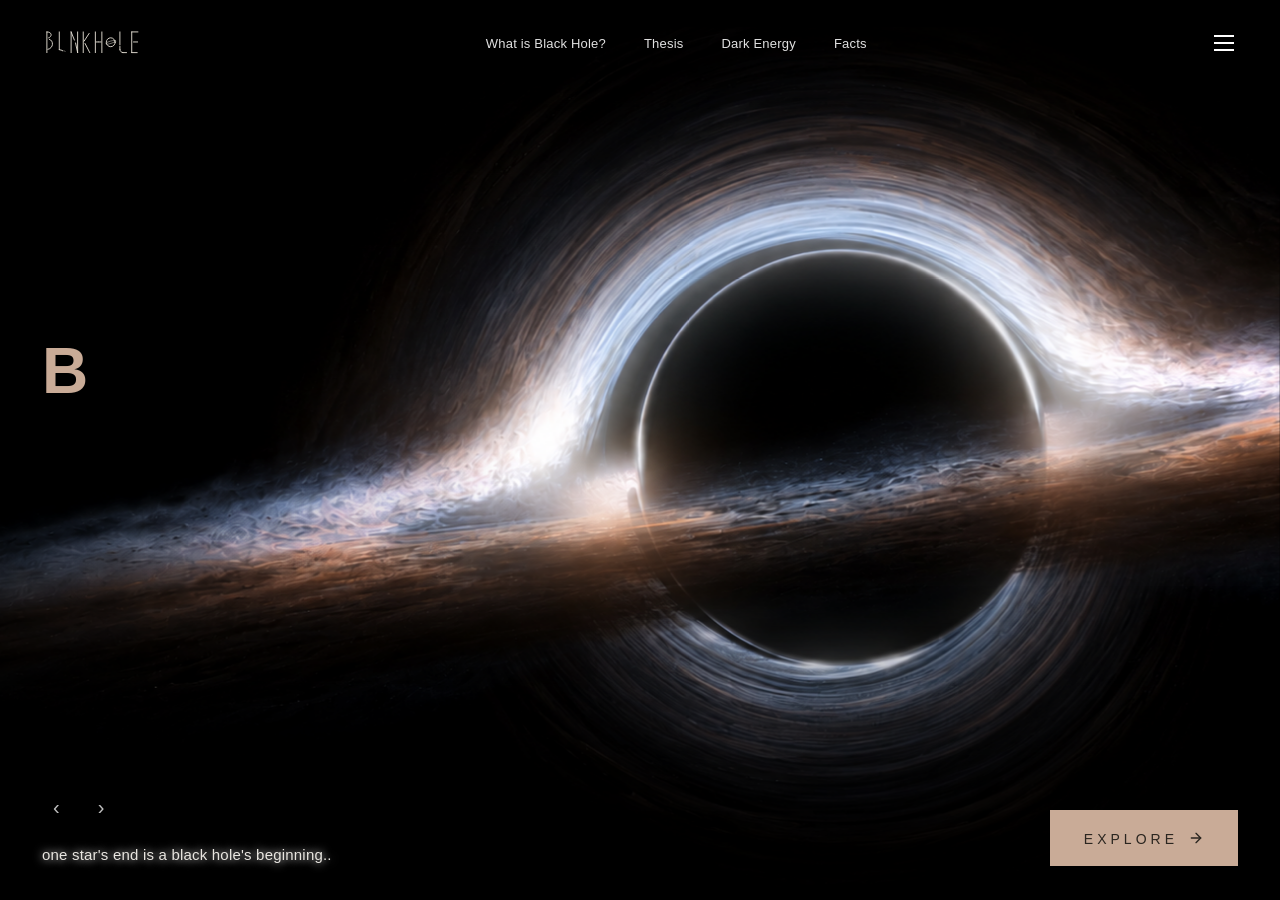
<file: index.html>
<!DOCTYPE html>
<html lang="vi">
<head>
<meta charset="UTF-8">
<meta name="viewport" content="width=device-width, initial-scale=1.0">
<title>black secret.</title>
<link rel="stylesheet" href="index.css">
</head>
<body>

<div class="frame">
  <div class="scene">
    <img class="bg-image" src="img/background.png" alt="Black hole">
    <div class="scene-overlay"></div>
    <div class="disk-swirl"></div>

    <nav class="nav" data-reveal>
      <div class="logo">
        <svg class="logo-full" viewBox="0 0 680 230" xmlns="http://www.w3.org/2000/svg" role="img" aria-label="blnkhole." style="height:34px;width:auto;display:block;">
          <g fill="none" stroke="#EDE8DD" stroke-width="6" stroke-linecap="round" stroke-linejoin="round">
            <!-- B -->
            <g transform="translate(25,40)">
              <path d="M8,0 L8,140"/>
              <path d="M8,0 C45,0 45,32 20,40"/>
              <path d="M25,50 C55,58 55,110 15,118"/>
            </g>
            <!-- L1 -->
            <g transform="translate(107,40)">
              <path d="M10,0 L10,120"/>
              <path d="M10,120 L26,124"/>
            </g>
            <g fill="#EDE8DD" stroke="none">
              <circle cx="140" cy="167" r="4"/>
              <circle cx="150" cy="169" r="3"/>
              <circle cx="159" cy="170.5" r="2"/>
            </g>
            <!-- N -->
            <g transform="translate(189,40)">
              <path d="M8,140 L8,0"/>
              <path d="M8,0 L30,55"/>
              <path d="M38,75 L52,140"/>
              <path d="M52,140 L52,0"/>
            </g>
            <!-- K -->
            <g transform="translate(271,40)">
              <path d="M8,0 L8,140"/>
              <path d="M14,62 L48,10"/>
              <path d="M20,78 L52,140"/>
            </g>
            <!-- H -->
            <g transform="translate(353,40)">
              <path d="M8,0 L8,140"/>
              <path d="M52,0 L52,140"/>
              <path d="M14,68 L24,68"/>
              <path d="M36,68 L46,68"/>
            </g>
            <circle cx="383" cy="108" r="4" fill="#EDE8DD" stroke="none"/>
            <!-- O -->
            <g transform="translate(435,40)">
              <circle cx="30" cy="70" r="30"/>
              <ellipse cx="30" cy="70" rx="34" ry="8" transform="rotate(-16 30 70)" stroke-width="3"/>
            </g>
            <!-- L2-->
            <g transform="translate(517,40)">
              <path d="M10,0 L10,88"/>
              <path d="M10,98 L10,118"/>
              <path d="M10,118 A20,20 0 0 0 30,140"/>
              <path d="M30,140 L55,140"/>
            </g>
            <!-- E -->
            <g transform="translate(599,40)">
              <path d="M8,0 L8,140"/>
              <path d="M8,0 L50,0"/>
              <path d="M20,68 L48,68"/>
              <path d="M8,140 L45,140"/>
            </g>
          </g>
        </svg>
      </div>
      <ul class="nav-links">
        <li><a href="https://arxiv.org/pdf/2110.08629">What is Black Hole?</a></li>
        <li><a href="https://arxiv.org/pdf/2110.08629">Thesis</a></li>
        <li><a href="https://arxiv.org/pdf/2406.01705">Dark Energy</a></li>
        <li><a href="https://science.nasa.gov/universe/black-holes/">Facts</a></li>
      </ul>
      <button class="menu-icon" id="menuBtn" aria-label="Menu">
        <span></span><span></span><span></span>
      </button>
    </nav>

    <div class="hero-text" data-reveal data-delay="1">
      <div class="title-line" id="line1">
        <span class="letter-hover tw-letter">B</span><span class="letter-hover tw-letter">L</span><span class="letter-hover tw-letter">A</span><span class="letter-hover tw-letter">C</span><span class="letter-hover tw-letter">K</span>
      </div>
      <div class="title-line scatter" id="line2">
        <span class="letter-hover tw-letter">S</span><span class="letter-hover tw-letter">E</span><span class="letter-hover tw-letter">C</span><span class="letter-hover tw-letter">R</span><span class="letter-hover tw-letter">E</span><span class="letter-hover tw-letter">T</span>
      </div>
    </div>

    <div class="bottom-bar">
      <div class="bottom-left" data-reveal data-delay="2">
        <div class="carousel-arrows">
          <button class="arrow-btn" id="prevBtn" aria-label="Previous">&#8249;</button>
          <button class="arrow-btn" id="nextBtn" aria-label="Next">&#8250;</button>
        </div>
        <p class="tagline" id="tagline">one star's end is a black hole's beginning..</p>
      </div>
      <button class="explore-btn" id="exploreBtn" data-reveal data-delay="3">
        <span>Explore</span>
        <svg viewBox="0 0 24 24" fill="none" stroke="currentColor" stroke-width="2" stroke-linecap="round" stroke-linejoin="round">
          <line x1="5" y1="12" x2="19" y2="12"></line>
          <polyline points="12 5 19 12 12 19"></polyline>
        </svg>
      </button>
    </div>

    <!-- Mobile fullscreen menu -->
    <div class="mobile-menu" id="mobileMenu">
      <ul>
        <li><a href="#">What is Black Hole?</a></li>
        <li><a href="#">Thesis</a></li>
        <li><a href="#">Dark Energy</a></li>
        <li><a href="#">Facts</a></li>
      </ul>
    </div>

    <div class="cursor-glow" id="cursorGlow"></div>
    <div class="warp-overlay" id="warpOverlay"></div>
  </div>
</div>

<script src="index.js"></script>
</body>
</html>
</file>
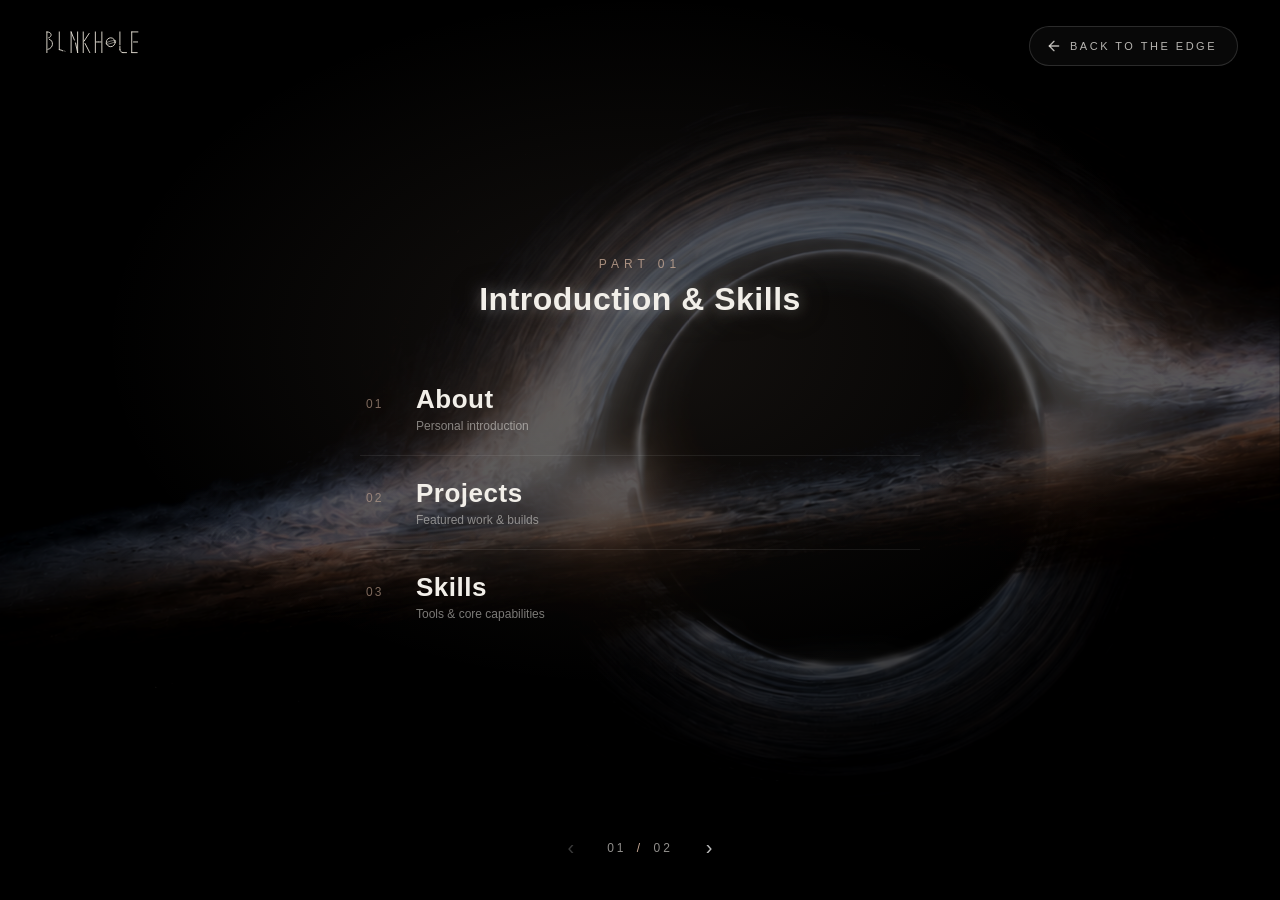
<file: next.html>
<!DOCTYPE html>
<html lang="en">
<head>
<meta charset="UTF-8">
<meta name="viewport" content="width=device-width, initial-scale=1.0">
<title>black secret. — explore</title>
<link rel="stylesheet" href="next.css">
</head>
<body>

<div class="frame">
  <div class="scene" id="scene">

    <div class="entry-veil" id="entryVeil"></div>

    <img class="bg-image bg-dark" src="img/background.png" alt="" aria-hidden="true">
    <img class="bg-image bg-bright" src="img/background.png" alt="Black hole visualization">
    <div class="scene-overlay"></div>
    <div class="ambient-glow"></div>
    <div class="cursor-glow" id="cursorGlow"></div>

    <div class="logo" id="brandMark" data-reveal>
      <svg class="logo-full" viewBox="0 0 680 230" xmlns="http://www.w3.org/2000/svg" role="img" aria-label="blnkhole." style="height:34px;width:auto;display:block;">
        <g fill="none" stroke="#EDE8DD" stroke-width="6" stroke-linecap="round" stroke-linejoin="round">
          <!-- B -->
          <g transform="translate(25,40)">
            <path d="M8,0 L8,140"/>
            <path d="M8,0 C45,0 45,32 20,40"/>
            <path d="M25,50 C55,58 55,110 15,118"/>
          </g>
          <!-- L1 -->
          <g transform="translate(107,40)">
            <path d="M10,0 L10,120"/>
            <path d="M10,120 L26,124"/>
          </g>
          <g fill="#EDE8DD" stroke="none">
            <circle cx="140" cy="167" r="4"/>
            <circle cx="150" cy="169" r="3"/>
            <circle cx="159" cy="170.5" r="2"/>
          </g>
          <!-- N -->
          <g transform="translate(189,40)">
            <path d="M8,140 L8,0"/>
            <path d="M8,0 L30,55"/>
            <path d="M38,75 L52,140"/>
            <path d="M52,140 L52,0"/>
          </g>
          <!-- K -->
          <g transform="translate(271,40)">
            <path d="M8,0 L8,140"/>
            <path d="M14,62 L48,10"/>
            <path d="M20,78 L52,140"/>
          </g>
          <!-- H -->
          <g transform="translate(353,40)">
            <path d="M8,0 L8,140"/>
            <path d="M52,0 L52,140"/>
            <path d="M14,68 L24,68"/>
            <path d="M36,68 L46,68"/>
          </g>
          <circle cx="383" cy="108" r="4" fill="#EDE8DD" stroke="none"/>
          <!-- O -->
          <g transform="translate(435,40)">
            <circle cx="30" cy="70" r="30"/>
            <ellipse cx="30" cy="70" rx="34" ry="8" transform="rotate(-16 30 70)" stroke-width="3"/>
          </g>
          <!-- L2 -->
          <g transform="translate(517,40)">
            <path d="M10,0 L10,88"/>
            <path d="M10,98 L10,118"/>
            <path d="M10,118 A20,20 0 0 0 30,140"/>
            <path d="M30,140 L55,140"/>
          </g>
          <!-- E -->
          <g transform="translate(599,40)">
            <path d="M8,0 L8,140"/>
            <path d="M8,0 L50,0"/>
            <path d="M20,68 L48,68"/>
            <path d="M8,140 L45,140"/>
          </g>
        </g>
      </svg>
    </div>
    
    <a class="back-link" id="backLink" href="index.html" data-reveal>
      <svg class="back-arrow-icon" viewBox="0 0 24 24" fill="none" stroke="currentColor" stroke-width="2" stroke-linecap="round" stroke-linejoin="round">
        <line x1="19" y1="12" x2="5" y2="12"></line>
        <polyline points="12 19 5 12 12 5"></polyline>
      </svg>
      <span class="back-label">back to the edge</span>
    </a>

    <div class="part-stage" id="partStage" data-reveal data-delay="1">

      <div class="part-screen active" data-part="0">
        <div class="part-head">
          <span class="part-eyebrow">Part 01</span>
          <h2 class="part-heading">Introduction &amp; Skills</h2>
        </div>
        <div class="part-items">
          <div class="part-item" data-panel="about" tabindex="0" role="button" aria-label="About Me">
            <span class="idx">01</span>
            <span class="titles">
              <span class="ptitle">About</span>
              <span class="psub">Personal introduction</span>
            </span>
            <span class="arrow">→</span>
          </div>
          <div class="part-item" data-panel="project" tabindex="0" role="button" aria-label="Projects">
            <span class="idx">02</span>
            <span class="titles">
              <span class="ptitle">Projects</span>
              <span class="psub">Featured work &amp; builds</span>
            </span>
            <span class="arrow">→</span>
          </div>
          <div class="part-item" data-panel="skills" tabindex="0" role="button" aria-label="Skills">
            <span class="idx">03</span>
            <span class="titles">
              <span class="ptitle">Skills</span>
              <span class="psub">Tools &amp; core capabilities</span>
            </span>
            <span class="arrow">→</span>
          </div>
        </div>
      </div>

      <div class="part-screen" data-part="1">
        <div class="part-head">
          <span class="part-eyebrow">Part 02</span>
          <h2 class="part-heading">Connect &amp; Profile</h2>
        </div>
        <div class="part-items">
          <div class="part-item" data-panel="contact" tabindex="0" role="button" aria-label="Contact">
            <span class="idx">04</span>
            <span class="titles">
              <span class="ptitle">Contact</span>
              <span class="psub">Get in touch</span>
            </span>
            <span class="arrow">→</span>
          </div>
          <div class="part-item" data-panel="cv" tabindex="0" role="button" aria-label="View Resume">
            <span class="idx">05</span>
            <span class="titles">
              <span class="ptitle">My CV</span>
              <span class="psub">Full professional profile</span>
            </span>
            <span class="arrow">→</span>
          </div>
          <div class="part-item" data-panel="bot" tabindex="0" role="button" aria-label="Open AI Assistant">
            <span class="idx">06</span>
            <span class="titles">
              <span class="ptitle">ChatBot</span>
              <span class="psub">Talk with AI assistant</span>
            </span>
            <span class="arrow">→</span>
          </div>
        </div>
      </div>

    </div>

    <!-- Navigation controls -->
    <div class="part-nav" data-reveal data-delay="2">
      <button class="arrow-btn" id="partPrev" aria-label="Previous section">&#8249;</button>
      <span class="part-indicator" id="partIndicator">01 <em>/</em> 02</span>
      <button class="arrow-btn" id="partNext" aria-label="Next section">&#8250;</button>
    </div>

    <!-- Zoomed-in detail overlay -->
    <div class="detail-overlay" id="detailOverlay">
      <div class="detail-blur"></div>
      <div class="detail-panel" id="detailPanel">
        <button class="detail-close" id="detailClose" aria-label="Close">
          <svg viewBox="0 0 24 24" fill="none" stroke="currentColor" stroke-width="2" stroke-linecap="round" stroke-linejoin="round">
            <line x1="6" y1="6" x2="18" y2="18"></line>
            <line x1="18" y1="6" x2="6" y2="18"></line>
          </svg>
        </button>
        <div class="detail-content" id="detailContent"></div>
      </div>
    </div>

    <!--  Templates  -->
    <template id="tpl-about">
      <div class="cv-eyebrow">About</div>
      <div class="cv-name">Hello, I'm Alex Smith</div>
      <div class="cv-role">Frontend Developer &amp; Digital Designer</div>
      <div class="cv-divider"></div>
      <p class="about-text">I specialize in crafting high-performance, motion-driven web experiences where interface design feels immersive and intuitive. Beyond coding, I explore astrophysics, real-time rendering, and transforming complex concepts into visual digital interfaces.</p>
      <div class="about-stats">
        <div class="stat"><strong>3+</strong><span>Years Exp.</span></div>
        <div class="stat"><strong>20+</strong><span>Completed Projects</span></div>
        <div class="stat"><strong>5</strong><span>Core Technologies</span></div>
      </div>
    </template>

    <template id="tpl-project">
      <div class="cv-eyebrow">Projects</div>
      <div class="cv-name">Featured Work</div>
      <div class="cv-role">Selected projects I've engineered and designed</div>
      <div class="cv-divider"></div>
      <div class="project-list">
        <a class="project-card" href="#">
          <span class="project-tag">Web</span>
          <h4>Black Hole Landing</h4>
          <p>Cinematic landing page with parallax, shaders &amp; warp transitions.</p>
        </a>
        <a class="project-card" href="#">
          <span class="project-tag">App</span>
          <h4>Studio Booking</h4>
          <p>Photography studio booking platform powered by React &amp; Node.js.</p>
        </a>
        <a class="project-card" href="#">
          <span class="project-tag">Design</span>
          <h4>Nova Brand Kit</h4>
          <p>Minimalist visual identity and design system for tech startups.</p>
        </a>
      </div>
    </template>

    <template id="tpl-skills">
      <div class="cv-eyebrow">Skills</div>
      <div class="cv-name">Tech Stack</div>
      <div class="cv-role">Technologies &amp; tools I rely on daily</div>
      <div class="cv-divider"></div>
      <div class="skills-grid">
        <span class="skill-chip">HTML / CSS</span>
        <span class="skill-chip">JavaScript</span>
        <span class="skill-chip">React</span>
        <span class="skill-chip">Node.js</span>
        <span class="skill-chip">Figma</span>
        <span class="skill-chip">Motion Design</span>
        <span class="skill-chip">Git</span>
        <span class="skill-chip">UI/UX</span>
      </div>
    </template>

    <template id="tpl-contact">
      <div class="cv-eyebrow">Contact</div>
      <div class="cv-name">Let's Build Something <span class="accent">Extraordinary.</span></div>
      <div class="cv-role">I'm currently available for new projects and collaborations.</div>
      <div class="cv-divider"></div>
      <div class="contact-list">
        <a class="contact-row" href="mailto:hello@example.com">
          <span class="row-icon">
            <svg viewBox="0 0 24 24" fill="none" stroke="currentColor" stroke-width="1.6" stroke-linecap="round" stroke-linejoin="round"><rect x="3" y="5" width="18" height="14" rx="2"/><path d="M3 7l9 6 9-6"/></svg>
          </span>
          <span class="row-body">
            <span class="row-label">Email</span>
            <span class="row-value">hello@example.com</span>
          </span>
          <span class="row-action">
            <svg viewBox="0 0 24 24" fill="none" stroke="currentColor" stroke-width="2" stroke-linecap="round" stroke-linejoin="round"><line x1="7" y1="17" x2="17" y2="7"/><polyline points="8 7 17 7 17 16"/></svg>
          </span>
        </a>
        <a class="contact-row" href="#">
          <span class="row-icon">
            <svg viewBox="0 0 24 24" fill="currentColor"><path d="M12 .5C5.73.5.98 5.24.98 11.52c0 4.84 3.13 8.94 7.48 10.39.55.1.75-.24.75-.53 0-.26-.01-1.13-.02-2.04-3.04.66-3.68-1.3-3.68-1.3-.5-1.26-1.22-1.6-1.22-1.6-.99-.68.08-.67.08-.67 1.1.08 1.68 1.13 1.68 1.13.98 1.68 2.57 1.2 3.2.92.1-.71.38-1.2.7-1.48-2.43-.28-4.98-1.21-4.98-5.39 0-1.19.42-2.16 1.12-2.93-.11-.28-.49-1.4.11-2.92 0 0 .93-.3 3.05 1.12A10.6 10.6 0 0112 6.8c.94 0 1.89.13 2.77.38 2.11-1.42 3.04-1.12 3.04-1.12.6 1.52.22 2.64.11 2.92.7.77 1.12 1.74 1.12 2.93 0 4.19-2.56 5.11-5 5.38.39.34.74 1.01.74 2.03 0 1.47-.01 2.65-.01 3.01 0 .29.2.64.76.53A11.03 11.03 0 0023.02 11.52C23.02 5.24 18.27.5 12 .5z"/></svg>
          </span>
          <span class="row-body">
            <span class="row-label">GitHub</span>
            <span class="row-value">github.com/yourname</span>
          </span>
          <span class="row-action">
            <svg viewBox="0 0 24 24" fill="none" stroke="currentColor" stroke-width="2" stroke-linecap="round" stroke-linejoin="round"><line x1="7" y1="17" x2="17" y2="7"/><polyline points="8 7 17 7 17 16"/></svg>
          </span>
        </a>
        <a class="contact-row" href="#">
          <span class="row-icon li-icon">in</span>
          <span class="row-body">
            <span class="row-label">LinkedIn</span>
            <span class="row-value">linkedin.com/in/yourname</span>
          </span>
          <span class="row-action">
            <svg viewBox="0 0 24 24" fill="none" stroke="currentColor" stroke-width="2" stroke-linecap="round" stroke-linejoin="round"><line x1="7" y1="17" x2="17" y2="7"/><polyline points="8 7 17 7 17 16"/></svg>
          </span>
        </a>
        <a class="contact-row" href="#">
          <span class="row-icon">
            <svg viewBox="0 0 24 24" fill="none" stroke="currentColor" stroke-width="1.6" stroke-linecap="round" stroke-linejoin="round"><path d="M6 2h9l5 5v15H6z"/><path d="M14 2v5h5"/><path d="M9 13h6M9 17h6"/></svg>
          </span>
          <span class="row-body">
            <span class="row-label">Resume</span>
          </span>
          <span class="row-action">
            <svg viewBox="0 0 24 24" fill="none" stroke="currentColor" stroke-width="2" stroke-linecap="round" stroke-linejoin="round"><path d="M12 3v12"/><polyline points="7 10 12 15 17 10"/><path d="M5 19h14"/></svg>
          </span>
        </a>
      </div>
    </template>

    <template id="tpl-cv">
      <div class="cv-eyebrow">Resume</div>
      <div class="cv-name">Alex Smith</div>
      <div class="cv-role">Frontend Developer &amp; Digital Designer</div>
      <div class="cv-divider"></div>
      <div class="cv-grid">
        <div class="cv-block">
          <h4>Core Skills</h4>
          <ul>
            <li>HTML5 / CSS3 / JavaScript (ES6+)</li>
            <li>UI Animation &amp; Motion Design</li>
            <li>React, Node.js, WebGL</li>
          </ul>
        </div>
        <div class="cv-block">
          <h4>Experience</h4>
          <ul>
            <li>Freelance Developer — 2022 → Present</li>
            <li>UI/UX Design Intern, Studio X — 2021</li>
          </ul>
        </div>
      </div>
      <a class="cv-download" href="#">Download CV (PDF) </a>
    </template>

    <template id="tpl-bot">
      <div class="bot-header">
        <span class="bot-dot"></span>
        <span class="bot-title">AI Assistant</span>
      </div>
      <div class="bot-window">
        <div class="bot-bubble">Hello, I am the site assistant. Interactive chat is currently under development — check back soon!</div>
      </div>
      <div class="bot-inputbar">
        <input type="text" placeholder="Type a message... (Coming soon)" disabled>
        <button disabled>Send</button>
      </div>
      <p class="bot-note">Under Development</p>
    </template>

  </div>
</div>


<script src="data.js"></script>
<script src="render.js"></script>
<script src="next.js"></script>
</body>
</html>
</file>
<file: index.css>
:root{
  --taupe:#c9ab97;
  --taupe-light:#d8bda6;
  --text:#f2efe9;
  --ease:cubic-bezier(0.16,1,0.3,1);
}
*{box-sizing:border-box; margin:0; padding:0;}
html,body{height:100%;}
body{
  background:#1c1c1c;
  font-family:'Helvetica Neue', Arial, sans-serif;
  min-height:100vh;
  overflow-x:hidden;
}
.frame{
  width:100%;
  height:100vh;
  position:relative;
  background:#000;
  overflow:hidden;
}
 
.scene{
  position:absolute;
  inset:0;
  background:#000;
  overflow:hidden;
}

/*  Background image with slow zoom / parallax  */
.bg-image{
  position:absolute;
  inset:0;
  width:105%;
  height:105%;
  top:3%;
  left:-5%;
  object-fit:cover;
  will-change:transform;
  animation:slowZoom 26s ease-in-out infinite alternate;
  transition:transform 0.2s ease-out;
}
@keyframes slowZoom{
  0%{ transform:scale(1) translate(0,0); }
  100%{ transform:scale(1.08) translate(-1%,-1%); }
}

.scene-overlay{
  position:absolute;
  inset:0;
  background:
    linear-gradient(180deg, rgba(0,0,0,0.55) 0%, rgba(0,0,0,0) 22%, rgba(0,0,0,0) 65%, rgba(0,0,0,0.7) 100%),
    linear-gradient(90deg, rgba(0,0,0,0.35) 0%, rgba(0,0,0,0) 40%);
  pointer-events:none;
}

/*  Reveal-on-load animation  */
[data-reveal]{
  opacity:0;
  transform:translateY(24px);
  animation:reveal 0.9s var(--ease) forwards;
}
[data-delay="1"]{ animation-delay:0.25s; }
[data-delay="2"]{ animation-delay:0.55s; }
[data-delay="3"]{ animation-delay:0.75s; }
@keyframes reveal{
  to{ opacity:1; transform:translateY(0); }
}

/*  Nav  */
.nav{
  position:absolute;
  top:0; left:0; right:0;
  display:flex;
  align-items:center;
  justify-content:space-between;
  padding:26px 42px;
  z-index:10;
}
.logo{
  display:flex;
  align-items:center;
  gap:10px;
  cursor:pointer;
}
.logo-mark{
  width:22px;
  height:22px;
  flex-shrink:0;
  animation:spinSlow 18s linear infinite;
  transition:filter 0.3s ease;
}
.logo:hover .logo-mark{
  filter:drop-shadow(0 0 6px rgba(255,255,255,0.7));
}
@keyframes spinSlow{
  from{ transform:rotate(0deg); }
  to{ transform:rotate(360deg); }
}
.logo-text{
  position:relative;
  font-size:15px;
  font-weight:600;
  letter-spacing:0.2px;
  background:linear-gradient(
    100deg,
    #fff 0%,
    #fff 38%,
    var(--taupe-light) 48%,
    #fff 58%,
    #fff 100%
  );
  background-size:220% 100%;
  background-position:100% 0;
  -webkit-background-clip:text;
  background-clip:text;
  color:transparent;
  transition:transform 0.3s var(--ease);
  animation:logoShimmer 5s ease-in-out infinite;
}
@keyframes logoShimmer{
  0%{ background-position:160% 0; }
  45%{ background-position:-40% 0; }
  100%{ background-position:-40% 0; }
}
.logo:hover .logo-text{
  transform:translateX(2px);
  animation-duration:1.6s;
}
.nav-links{
  display:flex;
  gap:38px;
  list-style:none;
}
.nav-links a{
  position:relative;
  color:rgba(255,255,255,0.88);
  text-decoration:none;
  font-size:13px;
  font-weight:400;
  letter-spacing:0.2px;
  padding-bottom:4px;
}
.nav-links a::after{
  content:'';
  position:absolute;
  left:0; bottom:0;
  width:0%;
  height:1px;
  background:var(--taupe);
  transition:width 0.35s var(--ease);
}
.nav-links a:hover{ color:#fff; }
.nav-links a:hover::after{ width:100%; }

.menu-icon{
  display:flex;
  flex-direction:column;
  gap:5px;
  cursor:pointer;
  background:none;
  border:none;
  padding:4px;
  z-index:30;
}
.menu-icon span{
  width:20px;
  height:2px;
  background:#fff;
  display:block;
  transition:transform 0.3s var(--ease), opacity 0.3s ease;
}
.menu-icon.open span:nth-child(1){ transform:translateY(7px) rotate(45deg); }
.menu-icon.open span:nth-child(2){ opacity:0; }
.menu-icon.open span:nth-child(3){ transform:translateY(-7px) rotate(-45deg); }

/*  Mobile menu  */
.mobile-menu{
  position:absolute;
  inset:0;
  background:rgba(5,5,5,0.92);
  backdrop-filter:blur(6px);
  display:flex;
  align-items:center;
  justify-content:center;
  z-index:20;
  opacity:0;
  pointer-events:none;
  transition:opacity 0.4s var(--ease);
}
.mobile-menu.open{
  opacity:1;
  pointer-events:auto;
}
.mobile-menu ul{
  list-style:none;
  text-align:center;
  display:flex;
  flex-direction:column;
  gap:26px;
}
.mobile-menu a{
  color:#f2efe9;
  text-decoration:none;
  font-size:26px;
  font-weight:300;
  letter-spacing:0.5px;
  opacity:0;
  transform:translateY(14px);
  transition:opacity 0.4s ease, transform 0.4s ease;
}
.mobile-menu.open a{
  opacity:1;
  transform:translateY(0);
}
.mobile-menu.open li:nth-child(1) a{ transition-delay:0.08s; }
.mobile-menu.open li:nth-child(2) a{ transition-delay:0.16s; }
.mobile-menu.open li:nth-child(3) a{ transition-delay:0.24s; }
.mobile-menu.open li:nth-child(4) a{ transition-delay:0.32s; }
.mobile-menu a:hover{ color:var(--taupe); }

/*  Hero text  */
.hero-text{
  position:absolute;
  left:42px;
  top:38%;
  z-index:10;
  user-select:none;
}
.title-line{
  display:flex;
  position:relative;
}
.title-line span{
  font-family:'Arial Black', Arial, sans-serif;
  font-weight:900;
  font-size:64px;
  line-height:0.92;
  color:var(--taupe);
  letter-spacing:1px;
  display:inline-block;
  text-shadow:0 2px 12px rgba(0,0,0,0.6);
  transition:transform 0.35s var(--ease), color 0.35s ease;
}
.title-line.scatter span:nth-child(1){ transform:rotate(-2deg) translateY(0px); }
.title-line.scatter span:nth-child(2){ transform:rotate(3deg) translateY(4px); color:#b7a89c; }
.title-line.scatter span:nth-child(3){ transform:rotate(-6deg) translateY(10px); color:#8f877f; --op:0.9;}
.title-line.scatter span:nth-child(4){ transform:rotate(8deg) translateY(2px); color:#7c746c; --op:0.75;}
.title-line.scatter span:nth-child(5){ transform:rotate(-10deg) translateY(14px); color:#665f59; --op:0.55;}
.title-line.scatter span:nth-child(6){ transform:rotate(9deg) translateY(20px); color:#544d47; --op:0.4;}

.tw-letter{
  opacity:0;
  visibility:hidden;
  transition:opacity 0.45s ease;
}
.tw-letter.shown{
  opacity:var(--op, 1);
  visibility:visible;
}
.letter-hover:hover{
  color:#fff !important;
  opacity:1 !important;
  transform:scale(1.08) translateY(-6px) !important;
}

/*  Bottom bar  */
.bottom-bar{
  position:absolute;
  left:0; right:0; bottom:0;
  z-index:10;
  display:flex;
  align-items:flex-end;
  justify-content:space-between;
  padding:0 42px 34px 42px;
}

.bottom-left{
  display:flex;
  flex-direction:column;
  gap:22px;
}
.carousel-arrows{
  display:flex;
  gap:16px;
}
.arrow-btn{
  background:none;
  border:1px solid rgba(255,255,255,0);
  color:rgba(255,255,255,0.75);
  font-size:20px;
  cursor:pointer;
  padding:4px 10px;
  border-radius:50%;
  transition:color 0.2s ease, border-color 0.3s ease, transform 0.2s ease, background 0.3s ease;
  font-family:Arial, sans-serif;
}
.arrow-btn:hover{
  color:#fff;
  border-color:rgba(255,255,255,0.4);
  background:rgba(255,255,255,0.08);
  transform:scale(1.1);
}
.arrow-btn:active{ transform:scale(0.92); }

.tagline{
  color:#e9e6e0;
  font-size:15px;
  font-weight:400;
  letter-spacing:0.2px;
  min-height:20px;
  text-shadow:0 0 10px rgba(255,255,255,1.5);
  transition:opacity 0.35s ease, transform 0.35s ease;

}
.tagline.fade{
  opacity:0;
  transform:translateY(6px);
}

.explore-btn{
  display:flex;
  align-items:center;
  gap:14px;
  background:var(--taupe);
  color:#2b2620;
  border:none;
  padding:20px 34px;
  font-size:14px;
  line-height:1;
  letter-spacing:4px;
  font-weight:500;
  text-transform:uppercase;
  cursor:pointer;
  position:relative;
  overflow:hidden;
  transition:background 0.25s ease, transform 0.2s ease, box-shadow 0.3s ease;
}
.explore-btn::before{
  content:'';
  position:absolute;
  inset:0;
  background:rgba(255,255,255,0.25);
  transform:translateX(-110%);
  transition:transform 0.5s var(--ease);
}
.explore-btn:hover::before{ transform:translateX(0); }
.explore-btn:hover{
  background:var(--taupe-light);
  transform:translateY(-3px);
  box-shadow:0 14px 30px rgba(201,171,151,0.35);
}
.explore-btn:active{ transform:translateY(-1px) scale(0.98); }
.explore-btn span, .explore-btn svg{
  position:relative;
  z-index:1;
  display:block;
}
.explore-btn span{
  transition:color 0.3s ease;
  margin-right:-4px;
  transform:translateY(1px);
}
.explore-btn svg{
  width:16px;
  height:16px;
  flex-shrink:0;
  transform:translateY(0px);
}
.explore-btn:hover svg{
  animation:arrowLoop 1s ease-in-out infinite;
}
@keyframes arrowLoop{
  0%{ transform:translateX(0); }
  50%{ transform:translateX(10px); }
  100%{ transform:translateX(0); }
}
.explore-btn.clicked svg{
  animation:shoot 0.5s ease;
}
@keyframes shoot{
  0%{ transform:translateX(0); opacity:1; }
  50%{ transform:translateX(20px); opacity:0; }
  51%{ transform:translateX(-20px); opacity:0; }
  100%{ transform:translateX(6px); opacity:1; }
}

/*  Cursor glow follows mouse (desktop only)  */
.cursor-glow{
  position:absolute;
  width:260px;
  height:260px;
  border-radius:50%;
  background:radial-gradient(circle, rgba(255,255,255,0.06) 0%, rgba(255,255,255,0) 70%);
  pointer-events:none;
  transform:translate(-50%,-50%);
  z-index:5;
  opacity:0;
  transition:opacity 0.3s ease;
}

/*  Suck-into-black-hole transition  */
.warp-target{
  transition:transform 0.9s cubic-bezier(0.6,0,0.9,0.4), opacity 0.8s ease, filter 0.8s ease;
  will-change:transform, opacity, filter;
}
.warp-overlay{
  position:absolute;
  inset:0;
  background:#000;
  opacity:0;
  pointer-events:none;
  z-index:50;
  transition:opacity 0.9s ease 0.25s;
}
.warp-overlay.active{
  opacity:1;
}
.bg-image.warping{
  transition:transform 1s cubic-bezier(0.6,0,0.85,0.35), filter 1s ease;
  filter:brightness(1.6);
}

@media (max-width:760px){
  .nav-links{ display:none; }
  .title-line span{ font-size:38px; }
  .hero-text{ top:34%; }
  .bottom-bar{ flex-direction:column; align-items:flex-start; gap:26px; padding-bottom:26px; }
  .explore-btn{ padding:16px 24px; letter-spacing:2px; }
  .cursor-glow{ display:none; }
}

@media (prefers-reduced-motion: reduce){
  .bg-image{ animation:none; }
  .logo-mark{ animation:none; }
  [data-reveal]{ animation:none; opacity:1; transform:none; }
}
</file>
<file: next.css>
:root{
  --taupe:#c9ab97;
  --taupe-light:#d8bda6;
  --text:#f2efe9;
  --ease:cubic-bezier(0.16,1,0.3,1);
  --ease-sharp:cubic-bezier(0.6,0,0.2,1);
}
*{box-sizing:border-box; margin:0; padding:0;}
html,body{height:100%;}
body{
  background:#0a0a0a;
  font-family:'Helvetica Neue', Arial, sans-serif;
  min-height:100vh;
  overflow:hidden;
}

/* -- Reveal-on-load animation (matches index.html) -- */
[data-reveal]{
  opacity:0;
  transform:translateY(24px);
  animation:reveal 0.9s var(--ease) forwards;
}
[data-delay="1"]{ animation-delay:0.25s; }
[data-delay="2"]{ animation-delay:0.5s; }
[data-delay="3"]{ animation-delay:0.7s; }
@keyframes reveal{
  to{ opacity:1; transform:translateY(0); }
}

/* -- Entry veil: continues the black-hole warp fade from index.html -- */
.entry-veil{
  position:absolute;
  inset:0;
  z-index:60;
  background:#000;
  opacity:1;
  pointer-events:none;
  transition:opacity 1.1s var(--ease-sharp);
}
.entry-veil.hide{
  opacity:0;
}
.frame{
  width:100%;
  height:100vh;
  position:relative;
  background:#000;
  overflow:hidden;
}
.scene{
  position:absolute;
  inset:0;
  background:#000;
  overflow:hidden;
  --mx:50%;
  --my:38%;
}

/* -- Background image: dark by default, cursor reveals it -- */
.bg-image{
  position:absolute;
  inset:0;
  width:105%;
  height:105%;
  top:3%;
  left:-5%;
  object-fit:cover;
  will-change:transform;
  transition:transform 0.2s ease-out;
  z-index:0;
}
.bg-dark{
  filter:brightness(0.42) saturate(0.9) contrast(1.05);
  animation:slowZoom 26s ease-in-out infinite alternate;
}
.bg-bright{
  display:none;
}
@keyframes slowZoom{
  0%{ transform:scale(1) translate(0,0); }
  100%{ transform:scale(1.08) translate(-1%,-1%); }
}
.scene-overlay{
  position:absolute;
  inset:0;
  z-index:1;
  background:
    linear-gradient(180deg, rgba(0,0,0,0.5) 0%, rgba(0,0,0,0.15) 25%, rgba(0,0,0,0.2) 60%, rgba(0,0,0,0.75) 100%);
  pointer-events:none;
}

/* -- Cursor glow follows mouse (desktop only) -- */
.cursor-glow{
  position:absolute;
  width:150px;
  height:150px;
  border-radius:50%;
  background:radial-gradient(circle, rgba(255,255,255,0.09) 0%, rgba(255,255,255,0) 70%);
  pointer-events:none;
  transform:translate(-50%,-50%);
  z-index:2;
  opacity:0;
  transition:opacity 0.3s ease;
}

.ambient-glow{
  position:absolute;
  inset:0;
  z-index:1;
  background:
    radial-gradient(60% 55% at 50% 38%, rgba(201,171,151,0.10) 0%, rgba(201,171,151,0) 70%);
  pointer-events:none;
}

.logo{
  position:absolute;
  top:26px;
  left:42px;
  z-index:15;
  display:flex;
  align-items:center;
  gap:10px;
  cursor:pointer;
  transition:opacity 0.5s var(--ease-sharp);
}
.logo.hidden{ opacity:0; }
.logo-mark{
  width:22px;
  height:22px;
  flex-shrink:0;
  animation:spinSlow 18s linear infinite;
  transition:filter 0.3s ease;
}
.logo:hover .logo-mark{
  filter:drop-shadow(0 0 6px rgba(255,255,255,0.7));
}
@keyframes spinSlow{
  from{ transform:rotate(0deg); }
  to{ transform:rotate(360deg); }
}
.logo-text{
  position:relative;
  font-size:15px;
  font-weight:600;
  letter-spacing:0.2px;
  background:linear-gradient(
    100deg,
    #fff 0%,
    #fff 38%,
    var(--taupe-light) 48%,
    #fff 58%,
    #fff 100%
  );
  background-size:220% 100%;
  background-position:100% 0;
  -webkit-background-clip:text;
  background-clip:text;
  color:transparent;
  transition:transform 0.3s var(--ease);
  animation:logoShimmer 5s ease-in-out infinite;
}
@keyframes logoShimmer{
  0%{ background-position:160% 0; }
  45%{ background-position:-40% 0; }
  100%{ background-position:-40% 0; }
}
.logo:hover .logo-text{
  transform:translateX(2px);
  animation-duration:1.6s;
}

.back-link{
  position:absolute;
  right:42px;
  top:26px;
  z-index:15;
  display:inline-flex;
  align-items:center;
  gap:8px;
  color:rgba(242,239,233,0.75);
  text-decoration:none;
  font-size:11px;
  letter-spacing:2.5px;
  text-transform:uppercase;
  padding:11px 20px 11px 16px;
  border-radius:999px;
  border:1px solid rgba(255,255,255,0.14);
  background:rgba(255,255,255,0.03);
  backdrop-filter:blur(10px);
  -webkit-backdrop-filter:blur(10px);
  transition:color 0.3s ease, opacity 0.5s var(--ease-sharp), background 0.3s ease, border-color 0.3s ease, box-shadow 0.3s ease, transform 0.3s var(--ease);
}
.back-arrow-icon{
  width:16px;
  height:16px;
  flex-shrink:0;
  display:block;
  transform:translateX(0);
}
.back-link:hover .back-arrow-icon{
  animation:backArrowLoop 1s ease-in-out infinite;
}
@keyframes backArrowLoop{
  0%{ transform:translateX(0); }
  50%{ transform:translateX(-10px); }
  100%{ transform:translateX(0); }
}
.back-link:hover{
  color:#fff;
  background:rgba(201,171,151,0.1);
  border-color:rgba(201,171,151,0.45);
  box-shadow:0 0 24px rgba(201,171,151,0.18), 0 8px 20px rgba(0,0,0,0.35);
  transform:translateY(-2px);
}
.back-link:active{
  transform:translateY(0);
}
.back-link.hidden{ opacity:0; pointer-events:none; }

/* -- Part pager -- */
.part-stage{
  position:absolute;
  inset:0;
  z-index:10;
  display:flex;
  align-items:center;
  justify-content:center;
  transition:filter 0.6s var(--ease-sharp), transform 0.6s var(--ease-sharp);
}
.part-stage.dimmed{
  filter:blur(14px) brightness(0.45);
  transform:scale(1.03);
  pointer-events:none;
}

.part-screen{
  position:absolute;
  display:flex;
  flex-direction:column;
  align-items:center;
  gap:44px;
  opacity:0;
  transform:translateX(40px) scale(0.98);
  filter:blur(6px);
  pointer-events:none;
  transition:opacity 0.65s var(--ease), transform 0.65s var(--ease), filter 0.65s var(--ease);
}
.part-screen.active{
  opacity:1;
  transform:translateX(0) scale(1);
  filter:blur(0);
  pointer-events:auto;
}

.part-head{
  text-align:center;
}
.part-eyebrow{
  display:block;
  font-size:12px;
  letter-spacing:5px;
  text-transform:uppercase;
  color:var(--taupe);
  opacity:0.8;
  margin-bottom:10px;
}
.part-heading{
  font-family:'Arial Black', Arial, sans-serif;
  font-weight:900;
  font-size:32px;
  letter-spacing:0.5px;
  color:var(--text);
  text-shadow:0 0 16px rgba(255,255,255,0.35), 0 0 40px rgba(201,171,151,0.25);
}

.part-items{
  display:flex;
  flex-direction:column;
  width:min(560px, 88vw);
}
.part-item{
  display:flex;
  align-items:baseline;
  gap:26px;
  padding:22px 6px;
  border-bottom:1px solid rgba(255,255,255,0.08);
  cursor:pointer;
  transition:padding 0.35s var(--ease), border-color 0.35s ease, background 0.35s ease;
}
.part-item:last-child{ border-bottom:none; }
.part-item .idx{
  font-size:12px;
  letter-spacing:2px;
  color:var(--taupe);
  opacity:0.6;
  width:24px;
  flex-shrink:0;
}
.part-item .titles{
  flex:1;
  display:flex;
  flex-direction:column;
  gap:4px;
}
.part-item .ptitle{
  font-family:'Arial Black', Arial, sans-serif;
  font-weight:900;
  font-size:26px;
  color:var(--text);
  letter-spacing:0.5px;
  text-shadow:0 0 0 rgba(255,255,255,0);
  transition:transform 0.35s var(--ease), color 0.35s ease, text-shadow 0.35s ease;
}
.part-item:hover .ptitle{
  text-shadow:0 0 18px rgba(255,255,255,0.55), 0 0 36px rgba(201,171,151,0.4);
}
.part-item .psub{
  font-size:12px;
  color:rgba(242,239,233,0.5);
}
.part-item .arrow{
  font-size:16px;
  color:var(--taupe);
  opacity:0;
  transform:translateX(-6px);
  transition:opacity 0.3s ease, transform 0.3s ease;
}
.part-item:hover{
  padding-left:14px;
  border-color:rgba(201,171,151,0.35);
  background:rgba(255,255,255,0.02);
}
.part-item:hover .ptitle{
  color:var(--taupe-light);
  transform:translateX(4px);
}
.part-item:hover .arrow{
  opacity:1;
  transform:translateX(0);
}
.part-item:focus-visible{
  outline:1px solid var(--taupe);
  outline-offset:4px;
}

/* -- Arrow navigation (matches index.html carousel arrows) -- */
.part-nav{
  position:absolute;
  left:0; right:0; bottom:36px;
  z-index:10;
  display:flex;
  align-items:center;
  justify-content:center;
  gap:22px;
}
.arrow-btn{
  background:none;
  border:1px solid rgba(255,255,255,0);
  color:rgba(255,255,255,0.75);
  font-size:20px;
  cursor:pointer;
  padding:4px 10px;
  border-radius:50%;
  transition:color 0.2s ease, border-color 0.3s ease, transform 0.2s ease, background 0.3s ease;
  font-family:Arial, sans-serif;
}
.arrow-btn:hover{
  color:#fff;
  border-color:rgba(255,255,255,0.4);
  background:rgba(255,255,255,0.08);
  transform:scale(1.1);
}
.arrow-btn:active{ transform:scale(0.92); }
.arrow-btn:disabled{
  opacity:0.3;
  cursor:default;
}
.arrow-btn:disabled:hover{
  color:rgba(255,255,255,0.75);
  border-color:transparent;
  background:none;
  transform:none;
}

.part-indicator{
  font-size:12px;
  letter-spacing:3px;
  color:rgba(242,239,233,0.6);
  min-width:64px;
  text-align:center;
}
.part-indicator em{
  font-style:normal;
  color:var(--taupe);
  margin:0 4px;
}

/* -- Detail overlay (zoomed sub-screen) -- */
.detail-overlay{
  position:absolute;
  inset:0;
  z-index:30;
  display:flex;
  align-items:center;
  justify-content:center;
  visibility:hidden;
  pointer-events:none;
}
.detail-overlay.open{
  visibility:visible;
  pointer-events:auto;
}
.detail-blur{
  position:absolute;
  inset:0;
  background:rgba(4,4,4,0.55);
  backdrop-filter:blur(0px);
  opacity:0;
  transition:opacity 0.7s var(--ease-sharp), backdrop-filter 0.7s var(--ease-sharp);
}
.detail-overlay.open .detail-blur{
  opacity:1;
  backdrop-filter:blur(10px);
}

.detail-panel{
  position:relative;
  width:min(760px, 90vw);
  max-height:82vh;
  overflow-y:auto;
  overflow-x:hidden;
  scrollbar-width:thin;
  scrollbar-color:rgba(201,171,151,0.45) transparent;
  scrollbar-width:thin;
  scrollbar-color:rgba(201,171,151,0.4) transparent;
  border-radius:26px;
  background:linear-gradient(165deg, rgba(23,20,15,0.78) 0%, rgba(9,8,6,0.85) 100%);
  backdrop-filter:blur(24px) saturate(1.15);
  -webkit-backdrop-filter:blur(24px) saturate(1.15);
  border:1px solid rgba(201,171,151,0.28);
  box-shadow:
    0 0 0 1px rgba(255,255,255,0.03) inset,
    0 40px 100px rgba(0,0,0,0.65),
    0 0 70px rgba(201,171,151,0.1);
  padding:52px 48px 46px;
  transform:scale(0.72) translateY(30px);
  opacity:0;
  filter:blur(6px);
  transition:transform 0.7s var(--ease), opacity 0.55s ease, filter 0.6s ease;
}
.detail-panel::before{
  content:'';
  position:absolute;
  top:-30%;
  right:-20%;
  width:65%;
  height:150%;
  background:radial-gradient(circle, rgba(201,171,151,0.16) 0%, rgba(201,171,151,0) 68%);
  pointer-events:none;
  z-index:0;
}
.detail-content{
  position:relative;
  z-index:1;
}
.detail-overlay.open .detail-panel{
  transform:scale(1) translateY(0);
  opacity:1;
  filter:blur(0);
  transition-delay:0.12s;
}
.detail-panel::-webkit-scrollbar{
  width:6px;
}
.detail-panel::-webkit-scrollbar-track{
  background:transparent;
}
.detail-panel::-webkit-scrollbar-thumb{
  background:rgba(201,171,151,0.4);
  border-radius:999px;
}
.detail-panel::-webkit-scrollbar-thumb:hover{
  background:rgba(201,171,151,0.65);
}

.detail-close{
  position:absolute;
  top:20px;
  right:22px;
  width:34px;
  height:34px;
  padding:0;
  display:flex;
  align-items:center;
  justify-content:center;
  border-radius:50%;
  background:none;
  border:1px solid rgba(255,255,255,0.15);
  color:rgba(242,239,233,0.75);
  cursor:pointer;
  transform-origin:center center;
  transition:background 0.25s ease, color 0.25s ease, transform 0.25s ease, border-color 0.25s ease;
}
.detail-close svg{
  width:15px;
  height:15px;
  display:block;
}
.detail-close:hover{
  background:rgba(255,255,255,0.08);
  color:#fff;
  border-color:rgba(255,255,255,0.35);
  transform:rotate(90deg);
}

.detail-content > *{
  opacity:0;
  transform:translateY(14px);
  animation:contentReveal 0.6s var(--ease) forwards;
}
.detail-overlay.open .detail-content > *{ animation-play-state:running; }
@keyframes contentReveal{ to{ opacity:1; transform:translateY(0); } }
.detail-content > *:nth-child(1){ animation-delay:0.32s; }
.detail-content > *:nth-child(2){ animation-delay:0.4s; }
.detail-content > *:nth-child(3){ animation-delay:0.48s; }
.detail-content > *:nth-child(4){ animation-delay:0.56s; }
.detail-content > *:nth-child(5){ animation-delay:0.64s; }
.detail-content > *:nth-child(6){ animation-delay:0.72s; }

/*  Shared detail heading styles  */
.cv-eyebrow{
  font-size:12px;
  letter-spacing:4px;
  color:var(--taupe);
  text-transform:uppercase;
  margin-bottom:10px;
}
.cv-name{
  font-family:'Arial Black', Arial, sans-serif;
  font-size:30px;
  color:var(--text);
  letter-spacing:0.5px;
  margin-bottom:4px;
}
.cv-role{
  font-size:14px;
  color:rgba(242,239,233,0.6);
  margin-bottom:26px;
}
.cv-divider{
  height:1px;
  background:linear-gradient(90deg, rgba(201,171,151,0.4), rgba(201,171,151,0));
  margin-bottom:22px;
}

/*  CV content  */
.cv-grid{
  display:grid;
  grid-template-columns:1fr 1fr;
  gap:22px;
  margin-bottom:26px;
}
.cv-block h4{
  font-size:11px;
  letter-spacing:2px;
  text-transform:uppercase;
  color:var(--taupe-light);
  margin-bottom:8px;
}
.cv-block ul{
  list-style:none;
  display:flex;
  flex-direction:column;
  gap:6px;
}
.cv-block li{
  font-size:13px;
  color:rgba(242,239,233,0.78);
  line-height:1.5;
}
.cv-download{
  display:inline-flex;
  align-items:center;
  gap:10px;
  background:var(--taupe);
  color:#2b2620;
  border:none;
  padding:14px 26px;
  font-size:12px;
  letter-spacing:3px;
  text-transform:uppercase;
  cursor:pointer;
  text-decoration:none;
  transition:background 0.25s ease, transform 0.2s ease;
}
.cv-download:hover{
  background:var(--taupe-light);
  transform:translateY(-2px);
}

/*  About content  */
.about-text{
  font-size:14px;
  line-height:1.75;
  color:rgba(242,239,233,0.75);
  max-width:520px;
  margin-bottom:26px;
}
.about-stats{
  display:flex;
  gap:34px;
}
.stat{
  display:flex;
  flex-direction:column;
  gap:2px;
}
.stat strong{
  font-family:'Arial Black', Arial, sans-serif;
  font-size:26px;
  color:var(--taupe-light);
}
.stat span{
  font-size:11px;
  letter-spacing:1px;
  color:rgba(242,239,233,0.5);
  text-transform:uppercase;
}

/*  Project content  */
.project-list{
  display:flex;
  flex-direction:column;
  gap:14px;
}
.project-card{
  display:block;
  padding:18px 20px;
  background:rgba(255,255,255,0.03);
  border:1px solid rgba(255,255,255,0.06);
  text-decoration:none;
  transition:background 0.3s ease, border-color 0.3s ease, transform 0.3s ease;
}
.project-card:hover{
  background:rgba(201,171,151,0.07);
  border-color:rgba(201,171,151,0.3);
  transform:translateX(4px);
}
.project-tag{
  display:inline-block;
  font-size:10px;
  letter-spacing:2px;
  text-transform:uppercase;
  color:var(--taupe);
  border:1px solid rgba(201,171,151,0.35);
  padding:3px 8px;
  margin-bottom:10px;
}
.project-card h4{
  font-size:16px;
  color:var(--text);
  margin-bottom:6px;
  font-weight:600;
}
.project-card p{
  font-size:13px;
  color:rgba(242,239,233,0.55);
  line-height:1.5;
}

/*  Skills content  */
.skills-grid{
  display:flex;
  flex-wrap:wrap;
  gap:10px;
}
.skill-chip{
  font-size:12px;
  letter-spacing:0.5px;
  color:rgba(242,239,233,0.8);
  background:rgba(255,255,255,0.04);
  border:1px solid rgba(255,255,255,0.08);
  padding:9px 16px;
  transition:background 0.25s ease, border-color 0.25s ease, transform 0.2s ease;
}
.skill-chip:hover{
  background:rgba(201,171,151,0.1);
  border-color:rgba(201,171,151,0.35);
  transform:translateY(-2px);
}

/*  Contact content  */
.contact-list{
  display:flex;
  flex-direction:column;
  gap:12px;
}
.contact-row{
  display:flex;
  align-items:center;
  gap:16px;
  padding:14px 16px;
  border-radius:16px;
  background:rgba(255,255,255,0.025);
  border:1px solid rgba(255,255,255,0.07);
  text-decoration:none;
  transition:background 0.3s ease, border-color 0.3s ease, transform 0.3s var(--ease), box-shadow 0.3s ease;
}
.row-icon{
  width:44px;
  height:44px;
  border-radius:50%;
  flex-shrink:0;
  display:flex;
  align-items:center;
  justify-content:center;
  background:rgba(201,171,151,0.12);
  border:1px solid rgba(201,171,151,0.25);
  color:var(--taupe-light);
}
.row-icon svg{ width:19px; height:19px; }
.row-icon.li-icon{
  font-size:14px;
  font-weight:700;
  font-style:normal;
}
.row-body{
  flex:1;
  display:flex;
  flex-direction:column;
  gap:3px;
  min-width:0;
}
.row-label{
  font-size:10px;
  letter-spacing:2px;
  text-transform:uppercase;
  color:rgba(242,239,233,0.45);
}
.row-value{
  font-size:16px;
  font-weight:600;
  color:var(--text);
}
.row-action{
  width:38px;
  height:38px;
  border-radius:50%;
  flex-shrink:0;
  display:flex;
  align-items:center;
  justify-content:center;
  border:1px solid rgba(255,255,255,0.15);
  color:rgba(242,239,233,0.7);
  transition:background 0.25s ease, border-color 0.25s ease, color 0.25s ease, transform 0.3s var(--ease);
}
.row-action svg{ width:15px; height:15px; }
.contact-row:hover{
  background:rgba(201,171,151,0.06);
  border-color:rgba(201,171,151,0.32);
  transform:translateY(-2px);
  box-shadow:0 14px 34px rgba(0,0,0,0.4);
}
.contact-row:hover .row-action{
  background:rgba(255,255,255,0.09);
  border-color:rgba(201,171,151,0.45);
  color:#fff;
  transform:translate(2px,-2px);
}

/*  Chatbot content  */
.bot-header{
  display:flex;
  align-items:center;
  gap:10px;
  margin-bottom:22px;
}
.bot-dot{
  width:8px; height:8px;
  border-radius:50%;
  background:#8fd6a6;
  box-shadow:0 0 8px #8fd6a6;
  animation:pulseDot 1.8s ease-in-out infinite;
}
@keyframes pulseDot{ 0%,100%{ opacity:1; } 50%{ opacity:0.35; } }
.bot-title{
  font-size:15px;
  font-weight:600;
  color:var(--text);
  letter-spacing:0.3px;
}
.bot-window{
  background:rgba(255,255,255,0.03);
  border:1px solid rgba(255,255,255,0.06);
  padding:22px;
  margin-bottom:20px;
  min-height:160px;
  display:flex;
  flex-direction:column;
  justify-content:flex-end;
  gap:10px;
}
.bot-bubble{
  align-self:flex-start;
  max-width:80%;
  background:rgba(201,171,151,0.12);
  border:1px solid rgba(201,171,151,0.18);
  color:rgba(242,239,233,0.85);
  font-size:13px;
  line-height:1.5;
  padding:12px 16px;
}
.bot-inputbar{
  display:flex;
  gap:10px;
}
.bot-inputbar input{
  flex:1;
  background:rgba(255,255,255,0.04);
  border:1px solid rgba(255,255,255,0.1);
  color:rgba(242,239,233,0.5);
  padding:13px 16px;
  font-size:13px;
  font-family:inherit;
}
.bot-inputbar input::placeholder{ color:rgba(242,239,233,0.32); }
.bot-inputbar button{
  background:rgba(255,255,255,0.06);
  border:1px solid rgba(255,255,255,0.1);
  color:rgba(242,239,233,0.4);
  padding:0 18px;
  font-size:12px;
  letter-spacing:1px;
  cursor:not-allowed;
}
.bot-note{
  font-size:11px;
  letter-spacing:1.5px;
  text-transform:uppercase;
  color:rgba(201,171,151,0.55);
}

@media (max-width:760px){
  .part-heading{ font-size:22px; }
  .part-item .ptitle{ font-size:20px; }
  .part-item .psub{ font-size:11px; }
  .part-items{ width:92vw; }
  .detail-panel{ padding:40px 24px 34px; }
  .cv-grid{ grid-template-columns:1fr; }
  .about-stats{ gap:20px; }
  .logo{ left:22px; }
  .back-link{ right:22px; padding:9px 16px 9px 13px; }
  .cursor-glow{ display:none; }
}

@media (prefers-reduced-motion: reduce){
  .part-stage, .part-screen, .detail-blur, .detail-panel, .detail-content > *,
  .logo, .logo-mark, .logo-text, .back-arrow-icon, .bg-dark{
    transition:none !important;
    animation:none !important;
    opacity:1 !important;
    transform:none !important;
    filter:none !important;
  }
  [data-reveal]{
    animation:none;
    opacity:1;
    transform:none;
  }
  .entry-veil{
    transition:none;
    opacity:0;
  }
}
</file>
